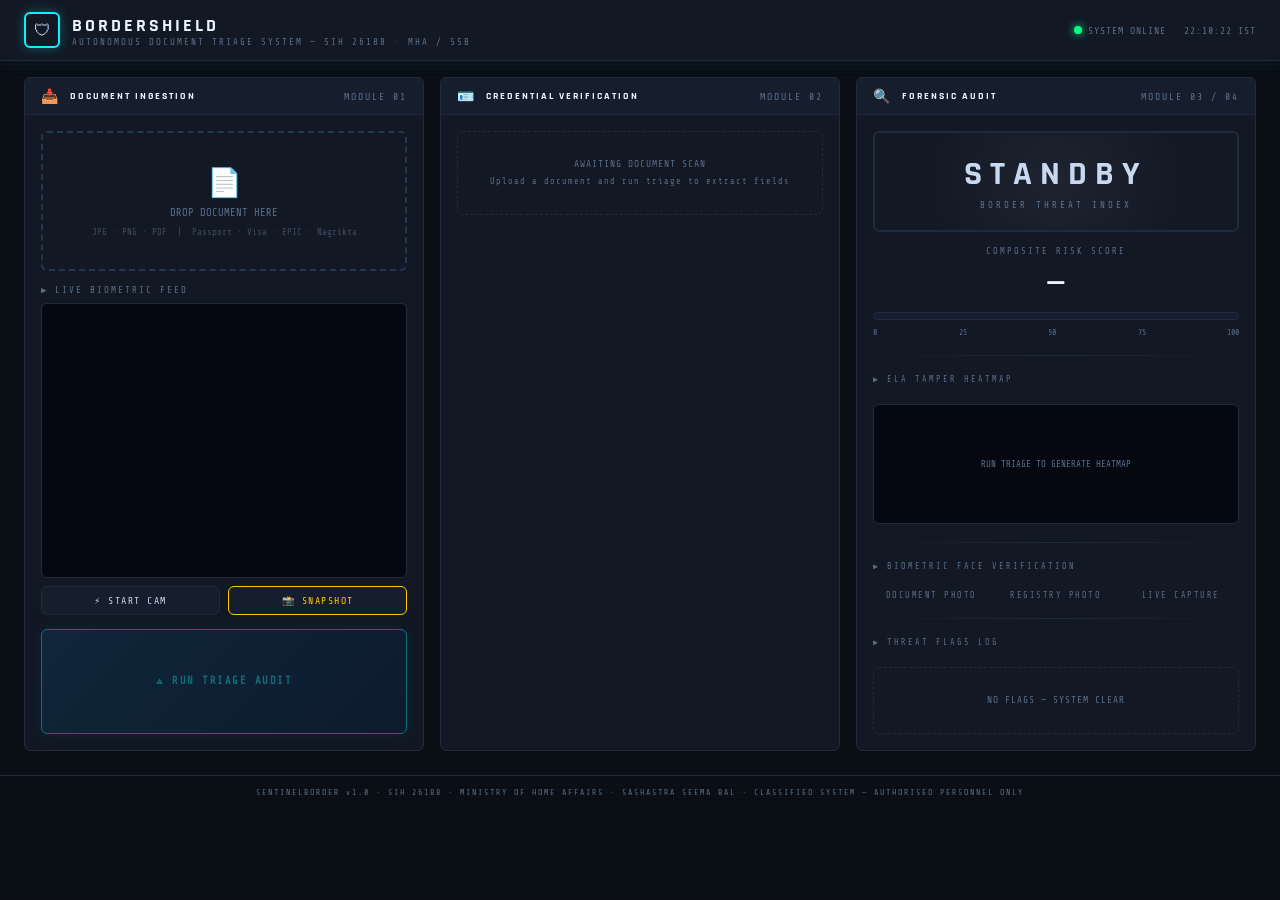
<file: sentinel-border/frontend/index.html>
<!DOCTYPE html>
<html lang="en">

<head>
  <meta charset="UTF-8" />
  <meta name="viewport" content="width=device-width, initial-scale=1.0" />
  <meta name="description"
    content="SentinelBorder — Autonomous edge-native border document screening and biometric triage system for SSB checkpoints (SIH 26188)" />
  <title>SentinelBorder | SSB Checkpoint Triage System</title>
  <link rel="stylesheet" href="css/style.css" />
</head>

<body>

  <!-- ════════════════════════ HEADER ════════════════════════ -->
  <header id="header" role="banner">
    <div class="logo">
      <div class="logo-icon" aria-hidden="true">🛡</div>
      <div>
        <div class="logo-text">BorderShield</div>
        <div class="logo-sub">AUTONOMOUS DOCUMENT TRIAGE SYSTEM — SIH 26188 · MHA / SSB</div>
      </div>
    </div>
    <div id="status-bar" aria-live="polite">
      <div id="system-status">SYSTEM ONLINE</div>
      <span id="clock"></span>
    </div>
  </header>

  <!-- ════════════════════ MAIN 3-PANEL GRID ════════════════════ -->
  <main id="main-grid" role="main">

    <!-- ═══ PANEL 1: INGESTION ═══ -->
    <section class="panel" id="panel-ingestion" aria-labelledby="panel1-title">
      <div class="panel-header">
        <span class="panel-icon" aria-hidden="true">📥</span>
        <span class="panel-title" id="panel1-title">Document Ingestion</span>
        <span class="panel-num">MODULE 01</span>
      </div>
      <div class="panel-body">

        <!-- File Drop Zone -->
        <div id="drop-zone" role="button" tabindex="0" aria-label="Drop identity document here or click to upload">
          <div class="dz-icon" aria-hidden="true">📄</div>
          <div class="dz-label">DROP DOCUMENT HERE</div>
          <div class="dz-sub">JPG · PNG · PDF &nbsp;|&nbsp; Passport · Visa · EPIC · Nagrikta</div>
          <input type="file" id="file-input" accept="image/jpeg,image/png,application/pdf"
            aria-label="Select document file" />
        </div>

        <img id="doc-preview" alt="Document preview" />
        <div id="doc-filename" aria-live="polite"></div>

        <!-- Webcam -->
        <div class="webcam-section">
          <div class="webcam-label">▶ LIVE BIOMETRIC FEED</div>
          <video id="webcam-feed" autoplay muted playsinline aria-label="Live webcam feed"></video>
          <canvas id="webcam-canvas"></canvas>

          <div class="webcam-controls">
            <button class="btn" id="btn-start-cam" aria-label="Start webcam">⚡ START CAM</button>
            <button class="btn btn-snap" id="btn-snapshot" disabled aria-label="Take snapshot from webcam">📸
              SNAPSHOT</button>
          </div>

          <img id="snapshot-preview" alt="Webcam snapshot" />
        </div>

        <!-- Execute Button -->
        <button class="btn btn-primary" id="btn-run" disabled aria-label="Run triage audit">
          ⟁ RUN TRIAGE AUDIT
        </button>

        <div id="processing-info" class="stat-row" style="display:none">
          <span class="stat-label">PROCESSING TIME</span>
          <span class="stat-val" id="proc-time">—</span>
        </div>

      </div>
    </section><!-- /panel-ingestion -->

    <!-- ═══ PANEL 2: CREDENTIALS ═══ -->
    <section class="panel" id="panel-credentials" aria-labelledby="panel2-title">
      <div class="panel-header">
        <span class="panel-icon" aria-hidden="true">🪪</span>
        <span class="panel-title" id="panel2-title">Credential Verification</span>
        <span class="panel-num">MODULE 02</span>
      </div>
      <div class="panel-body">

        <div id="credentials-idle" class="idle-placeholder">
          AWAITING DOCUMENT SCAN<br />
          <span style="font-size:0.6rem">Upload a document and run triage to extract fields</span>
        </div>

        <div id="credentials-content" style="display:none; flex-direction:column; gap:12px;">

          <!-- Extracted Fields -->
          <div class="section-label">▶ EXTRACTED IDENTITY FIELDS</div>
          <div class="field-grid" id="field-grid">
            <div class="field-item full">
              <div class="field-label">FULL NAME</div>
              <div class="field-value" id="field-name">—</div>
            </div>
            <div class="field-item">
              <div class="field-label">DOC NUMBER</div>
              <div class="field-value" id="field-docnum">—</div>
            </div>
            <div class="field-item">
              <div class="field-label">NATIONALITY</div>
              <div class="field-value" id="field-nationality">—</div>
            </div>
            <div class="field-item">
              <div class="field-label">DATE OF BIRTH</div>
              <div class="field-value" id="field-dob">—</div>
            </div>
            <div class="field-item">
              <div class="field-label">SEX</div>
              <div class="field-value" id="field-sex">—</div>
            </div>
            <div class="field-item">
              <div class="field-label">EXPIRY DATE</div>
              <div class="field-value" id="field-expiry">—</div>
            </div>
            <div class="field-item">
              <div class="field-label">DOC TYPE</div>
              <div class="field-value" id="field-doctype">—</div>
            </div>
            <div class="field-item">
              <div class="field-label">ISSUING COUNTRY</div>
              <div class="field-value" id="field-country">—</div>
            </div>
            <div class="field-item full">
              <div class="field-label">ADDRESS</div>
              <div class="field-value" id="field-address">—</div>
            </div>
            <div class="field-item full">
              <div class="field-label">OCR ENGINE</div>
              <div class="field-value" id="field-engine">—</div>
            </div>
          </div>

          <div class="section-divider"></div>

          <!-- Checksum Indicators -->
          <div class="section-label">▶ ICAO 9303 CHECKSUM VALIDATION</div>
          <div class="checksum-grid" id="checksum-grid">
            <span class="check-tag pending" id="chk-docnum">⟐ DOC NUMBER</span>
            <span class="check-tag pending" id="chk-dob">⟐ DATE OF BIRTH</span>
            <span class="check-tag pending" id="chk-expiry">⟐ EXPIRY DATE</span>
            <span class="check-tag pending" id="chk-composite">⟐ COMPOSITE</span>
            <span class="check-tag pending" id="chk-expired">⟐ DOC VALIDITY</span>
            <span class="check-tag pending" id="chk-parity">⟐ VIZ/MRZ PARITY</span>
          </div>

          <div class="section-divider"></div>

          <!-- MRZ Raw -->
          <div class="section-label">▶ MACHINE READABLE ZONE (RAW)</div>
          <div class="mrz-block" id="mrz-raw-display">NO MRZ DETECTED</div>

        </div><!-- /credentials-content -->

      </div>
    </section><!-- /panel-credentials -->

    <!-- ═══ PANEL 3: FORENSIC AUDIT ═══ -->
    <section class="panel" id="panel-forensics" aria-labelledby="panel3-title">
      <div class="panel-header">
        <span class="panel-icon" aria-hidden="true">🔍</span>
        <span class="panel-title" id="panel3-title">Forensic Audit</span>
        <span class="panel-num">MODULE 03 / 04</span>
      </div>
      <div class="panel-body">

        <!-- Threat Badge -->
        <div id="threat-badge" role="status" aria-live="assertive">
          <div id="threat-level-text">STANDBY</div>
          <div id="threat-badge-label">BORDER THREAT INDEX</div>
        </div>

        <!-- Score Gauge -->
        <div class="gauge-container" aria-label="Composite risk score gauge">
          <div class="gauge-label">COMPOSITE RISK SCORE</div>
          <div id="score-value">—</div>
          <div class="gauge-track" role="progressbar" aria-valuemin="0" aria-valuemax="100" aria-valuenow="0"
            id="gauge-track">
            <div class="gauge-fill" id="gauge-fill"></div>
          </div>
          <div class="gauge-numbers">
            <span>0</span><span>25</span><span>50</span><span>75</span><span>100</span>
          </div>
        </div>

        <div class="section-divider"></div>

        <!-- ELA Heatmap -->
        <div class="section-label">▶ ELA TAMPER HEATMAP</div>
        <div id="ela-heatmap-container">
          <div id="ela-placeholder">RUN TRIAGE TO GENERATE HEATMAP</div>
          <img id="ela-heatmap" alt="ELA tamper heatmap" />
        </div>
        <div class="stat-row" id="ela-stat-row" style="display:none">
          <span class="stat-label">ELA SCORE</span>
          <span class="stat-val" id="ela-score-val">—</span>
        </div>
        <div class="stat-row" id="edge-stat-row" style="display:none">
          <span class="stat-label">EDGE DISCONTINUITY</span>
          <span class="stat-val" id="edge-stat-val">—</span>
        </div>

        <div class="section-divider"></div>

        <!-- Biometric Comparison -->
        <div class="section-label">▶ BIOMETRIC FACE VERIFICATION</div>
        <div class="face-comparison face-comparison-three">
          <div class="face-frame">
            <div class="face-label">DOCUMENT PHOTO</div>
            <img id="face-doc" alt="Cropped face from document" />
          </div>
          <div class="face-frame">
            <div class="face-label">REGISTRY PHOTO</div>
            <img id="face-registry" alt="Cropped face from registry" />
          </div>
          <div class="face-frame">
            <div class="face-label">LIVE CAPTURE</div>
            <img id="face-live" alt="Cropped face from live feed" />
          </div>
        </div>
        <div class="stat-row" id="bio-stat-row" style="display:none">
          <span class="stat-label">DOC ↔ LIVE DISTANCE</span>
          <span class="stat-val" id="bio-distance">—</span>
        </div>
        <div class="stat-row" id="bio-status-row" style="display:none">
          <span class="stat-label">BIOMETRIC STATUS</span>
          <span class="stat-val" id="bio-status-val">—</span>
        </div>

        <!-- Registry Verification Stats -->
        <div class="stat-row" id="reg-record-row" style="display:none">
          <span class="stat-label">REGISTRY RECORD</span>
          <span class="stat-val" id="reg-record-val">—</span>
        </div>
        <div class="stat-row" id="reg-doc-reg-row" style="display:none">
          <span class="stat-label">DOC ↔ REGISTRY DIST</span>
          <span class="stat-val" id="reg-doc-reg-val">—</span>
        </div>
        <div class="stat-row" id="reg-reg-live-row" style="display:none">
          <span class="stat-label">REGISTRY ↔ LIVE DIST</span>
          <span class="stat-val" id="reg-reg-live-val">—</span>
        </div>
        <div class="stat-row" id="reg-status-row" style="display:none">
          <span class="stat-label">REGISTRY STATUS</span>
          <span class="stat-val" id="reg-status-val">—</span>
        </div>
        <div id="dup-alert" style="display:none" class="dup-alert">
          <span class="dup-alert-icon">⚠ï¸</span>
          <span id="dup-alert-text"></span>
        </div>

        <div class="section-divider"></div>

        <!-- Flags Feed -->
        <div class="section-label">▶ THREAT FLAGS LOG</div>
        <div id="flags-feed" role="log" aria-live="polite" aria-label="Threat flags feed">
          <div class="idle-placeholder">NO FLAGS — SYSTEM CLEAR</div>
        </div>

      </div>
    </section><!-- /panel-forensics -->

  </main>

  <!-- ════════════════════ LOADING OVERLAY ════════════════════ -->
  <div id="loading-overlay" role="status" aria-label="Processing" aria-live="assertive">
    <div class="loading-spinner" aria-hidden="true"></div>
    <div class="loading-text" id="loading-step">INITIALISING PIPELINE...</div>
    <div class="loading-subtext">SENTINEL BORDER TRIAGE SYSTEM — DO NOT INTERRUPT</div>
  </div>

  <!-- ════════════════════ FOOTER ════════════════════ -->
  <footer id="footer">
    SENTINELBORDER v1.0 · SIH 26188 · MINISTRY OF HOME AFFAIRS · SASHASTRA SEEMA BAL ·
    CLASSIFIED SYSTEM — AUTHORISED PERSONNEL ONLY
  </footer>

  <script src="js/api.js"></script>
  <script src="js/app.js"></script>
</body>

</html>
</file>
<file: sentinel-border/frontend/css/style.css>
/* ═══════════════════════════════════════════════════════════════════════════
   SentinelBorder — Tactical Dark HUD Theme
   Background: #0a0d14  Card: #121824  Border: #1f2a3e  Font: Monospace
   ═══════════════════════════════════════════════════════════════════════════ */

@import url('https://fonts.googleapis.com/css2?family=Share+Tech+Mono&family=Rajdhani:wght@400;600;700&display=swap');

/* ─── CSS Variables ──────────────────────────────────────────────────────── */
:root {
  --bg:           #0a0d14;
  --surface:      #121824;
  --surface-2:    #161e2e;
  --border:       #1f2a3e;
  --border-glow:  #263652;
  --accent:       #0ff0fc;
  --accent-dim:   #0a8fa0;
  --text-primary: #c8d8f0;
  --text-muted:   #5a6e88;
  --text-bright:  #eaf4ff;

  --green:        #00ff88;
  --green-dim:    #004422;
  --yellow:       #ffcc00;
  --yellow-dim:   #443300;
  --red:          #ff2244;
  --red-dim:      #440010;

  --mono: 'Share Tech Mono', 'Courier New', monospace;
  --sans: 'Rajdhani', sans-serif;

  --radius: 6px;
  --transition: 0.18s ease;
}

/* ─── Reset & Base ───────────────────────────────────────────────────────── */
*, *::before, *::after { box-sizing: border-box; margin: 0; padding: 0; }

html { font-size: 14px; scroll-behavior: smooth; }

body {
  background: var(--bg);
  color: var(--text-primary);
  font-family: var(--mono);
  min-height: 100vh;
  overflow-x: hidden;
  /* Subtle scanline overlay */
  background-image: repeating-linear-gradient(
    0deg,
    transparent,
    transparent 2px,
    rgba(0, 240, 252, 0.012) 2px,
    rgba(0, 240, 252, 0.012) 4px
  );
}

/* ─── Scrollbar ──────────────────────────────────────────────────────────── */
::-webkit-scrollbar { width: 6px; }
::-webkit-scrollbar-track { background: var(--bg); }
::-webkit-scrollbar-thumb { background: var(--border-glow); border-radius: 3px; }

/* ─── Header / Nav ───────────────────────────────────────────────────────── */
#header {
  display: flex;
  align-items: center;
  justify-content: space-between;
  padding: 12px 24px;
  background: var(--surface);
  border-bottom: 1px solid var(--border);
  position: sticky;
  top: 0;
  z-index: 100;
  box-shadow: 0 2px 24px rgba(0,240,252,0.06);
}

#header .logo {
  display: flex;
  align-items: center;
  gap: 12px;
}

#header .logo-icon {
  width: 36px;
  height: 36px;
  border: 2px solid var(--accent);
  border-radius: var(--radius);
  display: flex;
  align-items: center;
  justify-content: center;
  font-size: 1.2rem;
  box-shadow: 0 0 12px rgba(0,240,252,0.3);
  animation: pulse-border 3s infinite;
}

#header .logo-text {
  font-family: var(--sans);
  font-size: 1.3rem;
  font-weight: 700;
  color: var(--text-bright);
  letter-spacing: 3px;
  text-transform: uppercase;
}

#header .logo-sub {
  font-size: 0.65rem;
  color: var(--text-muted);
  letter-spacing: 2px;
}

#status-bar {
  display: flex;
  align-items: center;
  gap: 18px;
  font-size: 0.7rem;
  color: var(--text-muted);
  letter-spacing: 1px;
}

#system-status {
  display: flex;
  align-items: center;
  gap: 6px;
}

#system-status::before {
  content: '';
  width: 8px;
  height: 8px;
  background: var(--green);
  border-radius: 50%;
  box-shadow: 0 0 8px var(--green);
  animation: blink 2s infinite;
}

/* ─── Main Grid ──────────────────────────────────────────────────────────── */
#main-grid {
  display: grid;
  grid-template-columns: 1fr 1fr 1fr;
  gap: 16px;
  padding: 16px 24px;
  max-width: 1800px;
  margin: 0 auto;
}

@media (max-width: 1200px) {
  #main-grid { grid-template-columns: 1fr 1fr; }
}
@media (max-width: 760px) {
  #main-grid { grid-template-columns: 1fr; }
}

/* ─── Panel / Card ───────────────────────────────────────────────────────── */
.panel {
  background: var(--surface);
  border: 1px solid var(--border);
  border-radius: var(--radius);
  overflow: hidden;
  display: flex;
  flex-direction: column;
}

.panel-header {
  display: flex;
  align-items: center;
  gap: 10px;
  padding: 10px 16px;
  background: var(--surface-2);
  border-bottom: 1px solid var(--border);
  font-size: 0.7rem;
  letter-spacing: 2px;
  text-transform: uppercase;
  color: var(--accent-dim);
}

.panel-header .panel-icon { font-size: 1rem; }
.panel-header .panel-title { font-family: var(--sans); font-weight: 700; color: var(--text-bright); }
.panel-header .panel-num { margin-left: auto; color: var(--text-muted); }

.panel-body { padding: 16px; flex: 1; display: flex; flex-direction: column; gap: 14px; }

/* ─── Drop Zone ──────────────────────────────────────────────────────────── */
#drop-zone {
  border: 2px dashed var(--border-glow);
  border-radius: var(--radius);
  padding: 24px;
  text-align: center;
  cursor: pointer;
  transition: var(--transition);
  position: relative;
  min-height: 140px;
  display: flex;
  flex-direction: column;
  align-items: center;
  justify-content: center;
  gap: 8px;
}

#drop-zone:hover,
#drop-zone.drag-over {
  border-color: var(--accent);
  background: rgba(0,240,252,0.04);
  box-shadow: inset 0 0 20px rgba(0,240,252,0.08);
}

#drop-zone .dz-icon { font-size: 2rem; }
#drop-zone .dz-label { font-size: 0.75rem; color: var(--text-muted); }
#drop-zone .dz-sub { font-size: 0.65rem; color: var(--text-muted); opacity: 0.6; }

#file-input { display: none; }

#doc-preview {
  width: 100%;
  max-height: 180px;
  object-fit: contain;
  border-radius: var(--radius);
  border: 1px solid var(--border);
  display: none;
}

#doc-filename {
  font-size: 0.65rem;
  color: var(--accent);
  word-break: break-all;
  display: none;
}

/* ─── Webcam ─────────────────────────────────────────────────────────────── */
.webcam-section { display: flex; flex-direction: column; gap: 8px; }

.webcam-label {
  font-size: 0.65rem;
  letter-spacing: 2px;
  text-transform: uppercase;
  color: var(--text-muted);
}

#webcam-feed {
  width: 100%;
  aspect-ratio: 4/3;
  background: #050810;
  border: 1px solid var(--border);
  border-radius: var(--radius);
  object-fit: cover;
}

#webcam-canvas { display: none; }

.webcam-controls {
  display: flex;
  gap: 8px;
}

/* ─── Buttons ────────────────────────────────────────────────────────────── */
.btn {
  font-family: var(--mono);
  font-size: 0.7rem;
  letter-spacing: 1.5px;
  text-transform: uppercase;
  padding: 8px 14px;
  border: 1px solid var(--border);
  border-radius: var(--radius);
  background: var(--surface-2);
  color: var(--text-primary);
  cursor: pointer;
  transition: var(--transition);
  flex: 1;
  white-space: nowrap;
}

.btn:hover {
  border-color: var(--accent-dim);
  color: var(--accent);
}

.btn-primary {
  background: linear-gradient(135deg, #0e3d5c, #0a2040);
  border-color: var(--accent);
  color: var(--accent);
  font-size: 0.75rem;
  font-weight: bold;
  padding: 12px;
  box-shadow: 0 0 16px rgba(0,240,252,0.15);
}

.btn-primary:hover {
  background: linear-gradient(135deg, #0a8fa0, #0e3d5c);
  color: #fff;
  box-shadow: 0 0 28px rgba(0,240,252,0.3);
  transform: translateY(-1px);
}

.btn-primary:active { transform: translateY(0); }

.btn-primary:disabled {
  opacity: 0.4;
  cursor: not-allowed;
  transform: none;
}

.btn-snap {
  background: var(--surface-2);
  border-color: var(--yellow);
  color: var(--yellow);
}

.btn-snap:hover { background: var(--yellow-dim); box-shadow: 0 0 14px rgba(255,204,0,0.25); }

/* ─── Snapshot preview ───────────────────────────────────────────────────── */
#snapshot-preview {
  width: 100%;
  max-height: 120px;
  object-fit: contain;
  border: 1px solid var(--border);
  border-radius: var(--radius);
  display: none;
}

/* ─── Field Grid (Credentials Panel) ────────────────────────────────────── */
.field-grid {
  display: grid;
  grid-template-columns: 1fr 1fr;
  gap: 8px;
}

.field-item {
  background: var(--surface-2);
  border: 1px solid var(--border);
  border-radius: var(--radius);
  padding: 8px 10px;
  display: flex;
  flex-direction: column;
  gap: 3px;
}

.field-item.full { grid-column: 1 / -1; }

.field-label {
  font-size: 0.58rem;
  letter-spacing: 1.5px;
  text-transform: uppercase;
  color: var(--text-muted);
}

.field-value {
  font-size: 0.8rem;
  color: var(--text-bright);
  word-break: break-all;
}

.field-value.empty { color: var(--text-muted); font-style: italic; }

/* ─── Checksum Tags ──────────────────────────────────────────────────────── */
.checksum-grid {
  display: flex;
  flex-wrap: wrap;
  gap: 6px;
}

.check-tag {
  font-size: 0.62rem;
  letter-spacing: 1px;
  padding: 4px 10px;
  border-radius: 20px;
  border: 1px solid;
  display: inline-flex;
  align-items: center;
  gap: 5px;
  font-family: var(--sans);
  font-weight: 600;
}

.check-tag.pass {
  background: var(--green-dim);
  border-color: var(--green);
  color: var(--green);
}

.check-tag.fail {
  background: var(--red-dim);
  border-color: var(--red);
  color: var(--red);
}

.check-tag.pending {
  background: transparent;
  border-color: var(--border);
  color: var(--text-muted);
}

/* ─── MRZ Display ────────────────────────────────────────────────────────── */
.mrz-block {
  background: #060a12;
  border: 1px solid var(--border);
  border-radius: var(--radius);
  padding: 10px 12px;
  font-size: 0.72rem;
  letter-spacing: 1px;
  color: var(--accent);
  word-break: break-all;
  white-space: pre-wrap;
  line-height: 1.6;
}

/* ─── Threat Badge ───────────────────────────────────────────────────────── */
#threat-badge {
  text-align: center;
  padding: 20px;
  border-radius: var(--radius);
  border: 2px solid var(--border);
  transition: var(--transition);
  position: relative;
  overflow: hidden;
}

#threat-badge::before {
  content: '';
  position: absolute;
  inset: 0;
  opacity: 0.06;
  background: radial-gradient(circle at center, currentColor, transparent 70%);
}

#threat-level-text {
  font-family: var(--sans);
  font-size: 2.4rem;
  font-weight: 700;
  letter-spacing: 8px;
  text-transform: uppercase;
}

#threat-badge-label {
  font-size: 0.65rem;
  letter-spacing: 3px;
  color: var(--text-muted);
  margin-top: 4px;
}

#threat-badge.GREEN  { border-color: var(--green);  color: var(--green);  background: var(--green-dim); }
#threat-badge.YELLOW { border-color: var(--yellow); color: var(--yellow); background: var(--yellow-dim); }
#threat-badge.RED    { border-color: var(--red);    color: var(--red);    background: var(--red-dim); animation: alert-pulse 1s infinite; }

/* ─── Score Gauge ────────────────────────────────────────────────────────── */
.gauge-container {
  display: flex;
  flex-direction: column;
  align-items: center;
  gap: 8px;
}

.gauge-label {
  font-size: 0.62rem;
  letter-spacing: 2px;
  text-transform: uppercase;
  color: var(--text-muted);
}

.gauge-track {
  width: 100%;
  height: 8px;
  background: var(--surface-2);
  border: 1px solid var(--border);
  border-radius: 4px;
  overflow: hidden;
}

.gauge-fill {
  height: 100%;
  width: 0%;
  border-radius: 4px;
  transition: width 0.8s cubic-bezier(0.16, 1, 0.3, 1),
              background 0.3s ease;
  background: var(--green);
}

.gauge-numbers {
  display: flex;
  justify-content: space-between;
  width: 100%;
  font-size: 0.58rem;
  color: var(--text-muted);
}

#score-value {
  font-size: 2.2rem;
  font-family: var(--sans);
  font-weight: 700;
  color: var(--text-bright);
  text-align: center;
}

/* ─── ELA Heatmap ────────────────────────────────────────────────────────── */
#ela-heatmap-container {
  border: 1px solid var(--border);
  border-radius: var(--radius);
  overflow: hidden;
  background: #050810;
  display: flex;
  align-items: center;
  justify-content: center;
  min-height: 120px;
}

#ela-heatmap {
  width: 100%;
  max-height: 200px;
  object-fit: contain;
  display: none;
}

#ela-placeholder {
  font-size: 0.65rem;
  color: var(--text-muted);
  text-align: center;
  padding: 24px;
}

/* ─── Biometric Faces ────────────────────────────────────────────────────── */
.face-comparison {
  display: grid;
  grid-template-columns: 1fr 1fr;
  gap: 8px;
}

/* Three-way layout when registry photo is available */
.face-comparison-three {
  grid-template-columns: 1fr 1fr 1fr;
}

/* ─── Duplicate Passport Alert ───────────────────────────────────────────── */
.dup-alert {
  display: flex;
  align-items: flex-start;
  gap: 8px;
  background: var(--red-dim);
  border: 1px solid var(--red);
  border-radius: var(--radius);
  padding: 8px 12px;
  font-size: 0.67rem;
  color: var(--red);
  animation: alert-pulse 1.2s infinite;
  letter-spacing: 0.5px;
}

.dup-alert-icon { font-size: 1rem; flex-shrink: 0; }

.face-frame {
  display: flex;
  flex-direction: column;
  align-items: center;
  gap: 6px;
}

.face-frame img {
  width: 100%;
  aspect-ratio: 1;
  object-fit: cover;
  border-radius: var(--radius);
  border: 1px solid var(--border);
  background: #050810;
  display: none;
}

.face-frame .face-label {
  font-size: 0.6rem;
  letter-spacing: 1.5px;
  text-transform: uppercase;
  color: var(--text-muted);
}

/* ─── Flags Feed ─────────────────────────────────────────────────────────── */
#flags-feed {
  display: flex;
  flex-direction: column;
  gap: 6px;
  max-height: 220px;
  overflow-y: auto;
}

.flag-item {
  display: flex;
  align-items: flex-start;
  gap: 8px;
  background: var(--surface-2);
  border-left: 3px solid var(--text-muted);
  border-radius: 0 var(--radius) var(--radius) 0;
  padding: 6px 10px;
  font-size: 0.68rem;
  color: var(--text-primary);
  animation: slide-in 0.2s ease;
}

.flag-item.critical { border-left-color: var(--red); }
.flag-item.warning  { border-left-color: var(--yellow); }
.flag-item.info     { border-left-color: var(--accent-dim); }

.flag-icon { flex-shrink: 0; font-size: 0.8rem; }

/* ─── Stat Row ───────────────────────────────────────────────────────────── */
.stat-row {
  display: flex;
  align-items: center;
  justify-content: space-between;
  padding: 6px 10px;
  background: var(--surface-2);
  border: 1px solid var(--border);
  border-radius: var(--radius);
  font-size: 0.7rem;
}

.stat-row .stat-label { color: var(--text-muted); }
.stat-row .stat-val { color: var(--text-bright); font-family: var(--sans); font-weight: 600; }
.stat-row .stat-val.ok { color: var(--green); }
.stat-row .stat-val.fail { color: var(--red); }
.stat-row .stat-val.warn { color: var(--yellow); }

/* ─── Loading Overlay ────────────────────────────────────────────────────── */
#loading-overlay {
  display: none;
  position: fixed;
  inset: 0;
  background: rgba(10, 13, 20, 0.88);
  z-index: 500;
  align-items: center;
  justify-content: center;
  flex-direction: column;
  gap: 18px;
  backdrop-filter: blur(4px);
}

#loading-overlay.visible { display: flex; }

.loading-spinner {
  width: 60px;
  height: 60px;
  border: 3px solid var(--border);
  border-top-color: var(--accent);
  border-radius: 50%;
  animation: spin 0.8s linear infinite;
}

.loading-text {
  font-size: 0.75rem;
  letter-spacing: 3px;
  color: var(--accent);
  text-transform: uppercase;
  animation: blink 1.4s infinite;
}

.loading-subtext { font-size: 0.65rem; color: var(--text-muted); }

/* ─── Idle / Empty States ────────────────────────────────────────────────── */
.idle-placeholder {
  text-align: center;
  padding: 24px 12px;
  color: var(--text-muted);
  font-size: 0.68rem;
  letter-spacing: 1px;
  line-height: 1.8;
  border: 1px dashed var(--border);
  border-radius: var(--radius);
}

/* ─── Section separator ──────────────────────────────────────────────────── */
.section-divider {
  height: 1px;
  background: linear-gradient(90deg, transparent, var(--border), transparent);
  margin: 4px 0;
}

.section-label {
  font-size: 0.6rem;
  letter-spacing: 2px;
  text-transform: uppercase;
  color: var(--text-muted);
  margin-bottom: 6px;
}

/* ─── Animations ─────────────────────────────────────────────────────────── */
@keyframes blink {
  0%, 100% { opacity: 1; }
  50%       { opacity: 0.3; }
}

@keyframes pulse-border {
  0%, 100% { box-shadow: 0 0 12px rgba(0,240,252,0.3); }
  50%       { box-shadow: 0 0 24px rgba(0,240,252,0.6); }
}

@keyframes alert-pulse {
  0%, 100% { box-shadow: 0 0 0 0 rgba(255,34,68,0.4); }
  50%       { box-shadow: 0 0 20px 6px rgba(255,34,68,0.25); }
}

@keyframes spin {
  to { transform: rotate(360deg); }
}

@keyframes slide-in {
  from { opacity: 0; transform: translateX(-8px); }
  to   { opacity: 1; transform: translateX(0); }
}

/* ─── Footer ─────────────────────────────────────────────────────────────── */
#footer {
  text-align: center;
  padding: 12px;
  font-size: 0.58rem;
  color: var(--text-muted);
  letter-spacing: 2px;
  border-top: 1px solid var(--border);
  margin-top: 8px;
}
</file>
